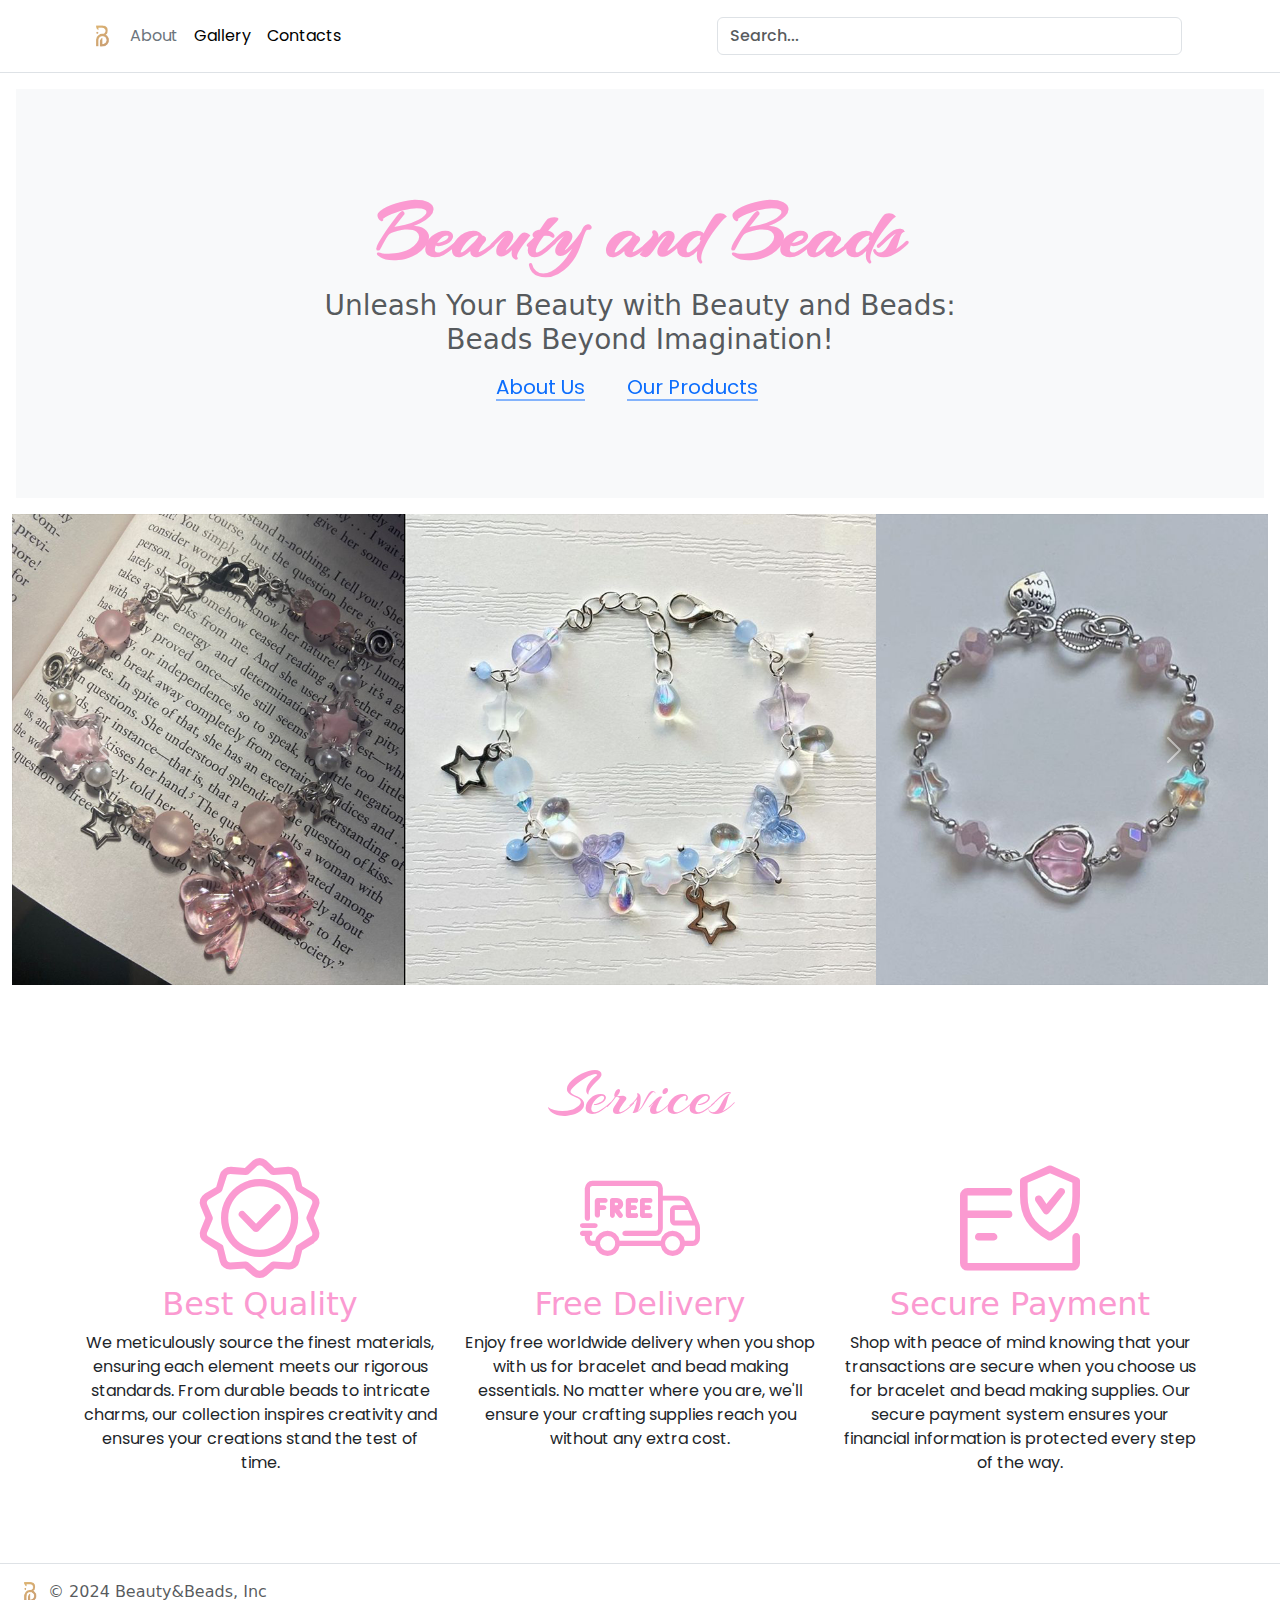
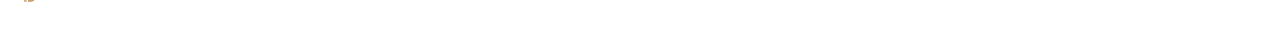
<file: index.html>
<!DOCTYPE html>
<html lang="en">

<head>
  <meta charset="UTF-8">
  <title>Beauty and Beads</title>
  <link rel="icon" type="image/x-icon" href="./images/brand-icon-transparent.png" />
  <link href="https://cdn.jsdelivr.net/npm/bootstrap@5.3.3/dist/css/bootstrap.min.css" rel="stylesheet" integrity="sha384-QWTKZyjpPEjISv5WaRU9OFeRpok6YctnYmDr5pNlyT2bRjXh0JMhjY6hW+ALEwIH" crossorigin="anonymous">

  <link rel="preconnect" href="https://fonts.googleapis.com">
  <link rel="preconnect" href="https://fonts.gstatic.com" crossorigin>
  <link href="https://fonts.googleapis.com/css2?family=Arizonia&family=Berkshire+Swash&family=Caveat:wght@400..700&family=Libre+Baskerville:ital,wght@0,400;0,700;1,400&family=Poppins:ital,wght@0,100;0,200;0,300;0,400;0,500;0,600;0,700;0,800;0,900;1,100;1,200;1,300;1,400;1,500;1,600;1,700;1,800;1,900&display=swap" rel="stylesheet">
  
  <link rel="preconnect" href="https://fonts.googleapis.com">
  <link rel="preconnect" href="https://fonts.gstatic.com" crossorigin>
  <link href="https://fonts.googleapis.com/css2?family=Arizonia&family=Berkshire+Swash&family=Caveat:wght@400..700&family=Libre+Baskerville:ital,wght@0,400;0,700;1,400&family=Poppins:ital,wght@0,100;0,200;0,300;0,400;0,500;0,600;0,700;0,800;0,900;1,100;1,200;1,300;1,400;1,500;1,600;1,700;1,800;1,900&display=swap" rel="stylesheet">

  <link rel="preconnect" href="https://fonts.googleapis.com">
  <link rel="preconnect" href="https://fonts.gstatic.com" crossorigin>
  <link href="https://fonts.googleapis.com/css2?family=Arizonia&family=Berkshire+Swash&family=Caveat:wght@400..700&family=Libre+Baskerville:ital,wght@0,400;0,700;1,400&family=Poppins:ital,wght@0,100;0,200;0,300;0,400;0,500;0,600;0,700;0,800;0,900;1,100;1,200;1,300;1,400;1,500;1,600;1,700;1,800;1,900&family=Sacramento&display=swap" rel="stylesheet">

  <link rel="stylesheet" type="text/css" href="./images/Icon/flaticon_mycollection.css">

  <link rel="stylesheet" href="./style.css">
</head>

<header class="p-3 mb-3 border-bottom">
    <div class="container">
      <div class="d-flex flex-wrap align-items-center justify-content-center justify-content-lg-start">
        <a href="/" class="d-flex align-items-center mb-2 mb-lg-0 link-body-emphasis text-decoration-none">
        </a><img src="./images/brand-icon.jpg" height="40">

        <ul class="nav col-12 col-lg-auto me-lg-auto mb-2 justify-content-center mb-md-0">
          <li><a href="./reference/about.html" class="nav-link px-2 link-secondary">About</a></li>
          <li><a href="./reference/product.html" class="nav-link px-2 link-body-emphasis">Gallery</a></li>
          <li><a href="./reference/contact.html" class="nav-link px-2 link-body-emphasis">Contacts</a></li>
        </ul>

        <form class="col-12 col-lg-5 mb-3 mb-lg-0 me-lg-3 justify-content-end" role="search">
          <input type="search" class="form-control" placeholder="Search..." aria-label="Search">
        </form>
        </div>
      </div>
    </div>
  </header>

  <div class="position-relative overflow-hidden p-3 p-md-5 m-md-3 text-center bg-body-tertiary">
    <div class="col-md-7 p-lg-6 mx-auto my-5">
      <h1 class="display-1 fw-bold">Beauty and Beads</h1>
      <h3 class="fw-normal text-muted mb-3">Unleash Your Beauty with Beauty and Beads: Beads Beyond Imagination!</h3>
      <div class="d-flex gap-3 justify-content-center lead fw-normal">
        <a class="icon-link" href="./reference/about.html">
          About Us
          <svg class="bi"><use xlink:href="#chevron-right"></use></svg>
        </a>
        <a class="icon-link" href="./reference/product.html">
          Our Products
          <svg class="bi"><use xlink:href="#chevron-right"></use></svg>
        </a>
      </div>
    </div>
    <div class="product-device shadow-sm d-none d-md-block"></div>
    <div class="product-device product-device-2 shadow-sm d-none d-md-block"></div>
  </div>

  <div class="container-fluid" >
    <div id="carouselExampleAutoplaying" class="carousel slide" data-bs-ride="carousel">
      <div class="carousel-inner">
        <div class="carousel-item active">
          <img src="./images/Beads/carrousel/photo-1.png" class="d-block w-100" alt="colorful bracelet with white background">
        </div>
        <div class="carousel-item">
          <img src="./images/Beads/carrousel/photo-2.png" class="d-block w-100" alt="gold bracelet with black background">
        </div>
        <div class="carousel-item">
          <img src="./images/Beads/carrousel/photo-3.png" class="d-block w-100" alt="white bracelet with white background">
        </div>
      </div>
      <button class="carousel-control-prev" type="button" data-bs-target="#carouselExampleAutoplaying" data-bs-slide="prev">
        <span class="carousel-control-prev-icon" aria-hidden="true"></span>
        <span class="visually-hidden">Previous</span>
      </button>
      <button class="carousel-control-next" type="button" data-bs-target="#carouselExampleAutoplaying" data-bs-slide="next">
        <span class="carousel-control-next-icon" aria-hidden="true"></span>
        <span class="visually-hidden">Next</span>
      </button>
    </div>
  </div>

  <div class="container">
    <div class="text-center">
      <h2 class="display-3 my-4 pt-5">Services</h2>
    </div>
    <div class="row g-4 pb-5 row-cols-1 row-cols-lg-3">
      <div class="col d-flex align-items-start">
        <div class="text-center">
          <span class="fa-stack fa-4x">
            <i class="flaticon-quality"></i>
          </span>
          <h3 class="fs-2 text-body-emphasis">Best Quality</h3>
          <p>We meticulously source the finest materials, ensuring each element meets our rigorous standards. From durable beads to intricate charms, our collection inspires creativity and ensures your creations stand the test of time.</p>
        </div>
      </div>
      <div class="col d-flex align-items-start">
        <div class="text-center">
          <span class="fa-stack fa-4x">
            <i class="flaticon-free-delivery"></i>
          </span>
          <h3 class="fs-2 text-body-emphasis">Free Delivery</h3>
          <p>Enjoy free worldwide delivery when you shop with us for bracelet and bead making essentials. No matter where you are, we'll ensure your crafting supplies reach you without any extra cost.</p>
        </div>
      </div>
      <div class="col d-flex align-items-start">
        <div class="text-center">
          <span class="fa-stack fa-4x">
            <i class="flaticon-credit-card"></i>
          </span>
          <h3 class="fs-2 text-body-emphasis">Secure Payment</h3>
          <p>Shop with peace of mind knowing that your transactions are secure when you choose us for bracelet and bead making supplies. Our secure payment system ensures your financial information is protected every step of the way.</p>
        </div>
      </div>
    </div>
  </div>

  <footer class="d-flex flex-wrap justify-content-between align-items-center py-3 my-4 border-top">
    <div class="col-md-3 d-flex align-items-center ml-3">
      <a href="/" class="mb-3 me-2 mb-md-0 text-body-secondary text-decoration-none lh-1">
        <img src="./images/brand-icon-transparent.png" height="20" >
      </a>
      <span class="mb-3 mb-md-0 text-body-secondary">© 2024 Beauty&Beads, Inc</span>
    </div>
  </footer>

    <script>
      function redirect_product() {
        window.location.href ='./reference/product.html';
    }
    </script>

    <script redirect_about( {
      window.location.href ='./reference/about.html'
    })

    <script src="https://cdn.jsdelivr.net/npm/bootstrap@5.3.3/dist/js/bootstrap.bundle.min.js" integrity="sha384-YvpcrYf0tY3lHB60NNkmXc5s9fDVZLESaAA55NDzOxhy9GkcIdslK1eN7N6jIeHz" crossorigin="anonymous"></script>
</body>

</html>
</file>
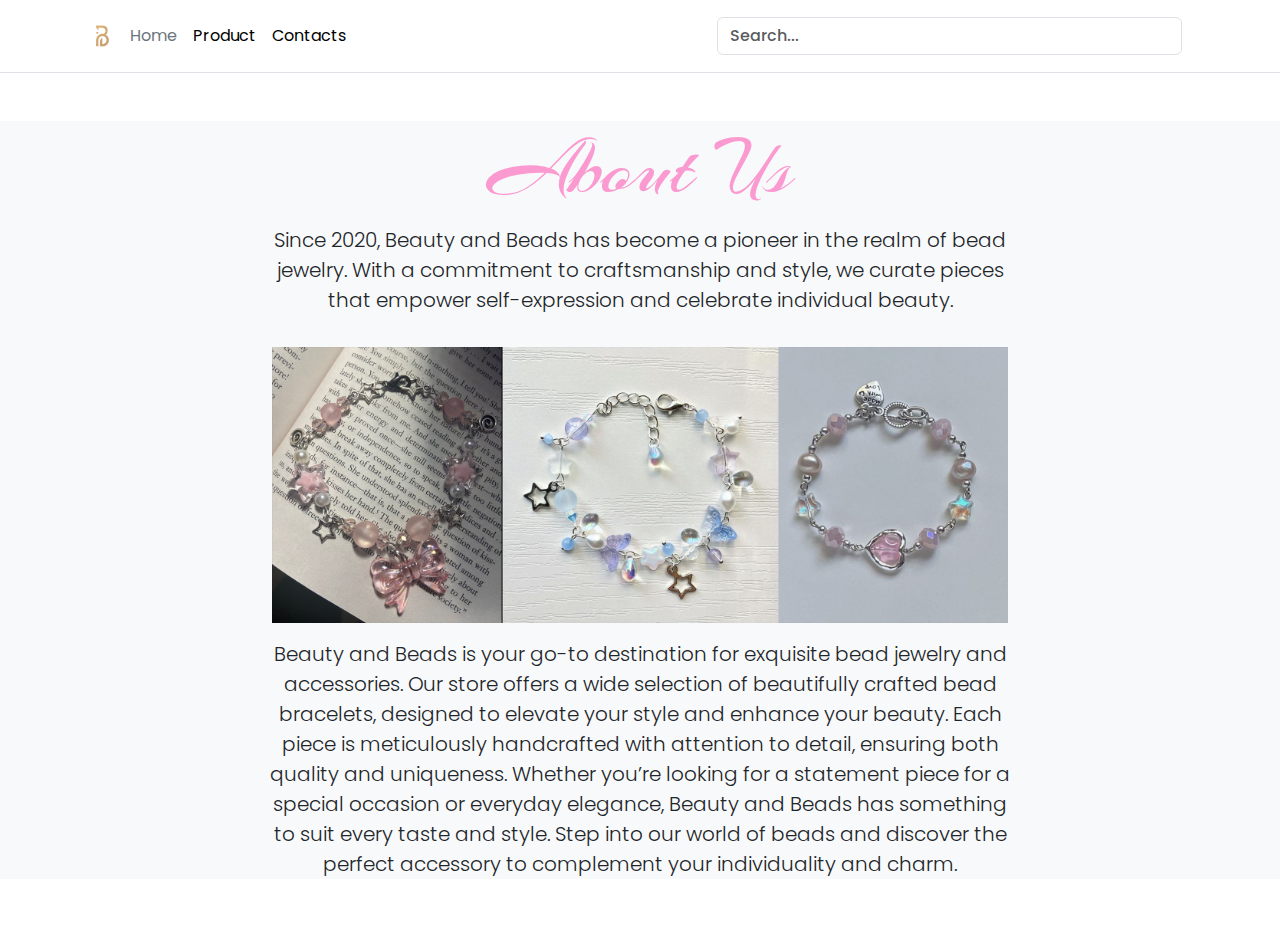
<file: reference/about.html>
<!DOCTYPE html>
<html lang="en">

<head>
  <meta charset="UTF-8">
  <title>About</title>
  <link href="https://cdn.jsdelivr.net/npm/bootstrap@5.3.3/dist/css/bootstrap.min.css" rel="stylesheet" integrity="sha384-QWTKZyjpPEjISv5WaRU9OFeRpok6YctnYmDr5pNlyT2bRjXh0JMhjY6hW+ALEwIH" crossorigin="anonymous">

  <link rel="icon" type="image/x-icon" href="../images/brand-icon-transparent.png" />

  <link rel="preconnect" href="https://fonts.googleapis.com">
  <link rel="preconnect" href="https://fonts.gstatic.com" crossorigin>
  <link href="https://fonts.googleapis.com/css2?family=Arizonia&family=Berkshire+Swash&family=Caveat:wght@400..700&family=Libre+Baskerville:ital,wght@0,400;0,700;1,400&family=Poppins:ital,wght@0,100;0,200;0,300;0,400;0,500;0,600;0,700;0,800;0,900;1,100;1,200;1,300;1,400;1,500;1,600;1,700;1,800;1,900&display=swap" rel="stylesheet">
  
  <link rel="preconnect" href="https://fonts.googleapis.com">
  <link rel="preconnect" href="https://fonts.gstatic.com" crossorigin>
  <link href="https://fonts.googleapis.com/css2?family=Arizonia&family=Berkshire+Swash&family=Caveat:wght@400..700&family=Libre+Baskerville:ital,wght@0,400;0,700;1,400&family=Poppins:ital,wght@0,100;0,200;0,300;0,400;0,500;0,600;0,700;0,800;0,900;1,100;1,200;1,300;1,400;1,500;1,600;1,700;1,800;1,900&display=swap" rel="stylesheet">

  <link rel="preconnect" href="https://fonts.googleapis.com">
  <link rel="preconnect" href="https://fonts.gstatic.com" crossorigin>
  <link href="https://fonts.googleapis.com/css2?family=Arizonia&family=Berkshire+Swash&family=Caveat:wght@400..700&family=Libre+Baskerville:ital,wght@0,400;0,700;1,400&family=Poppins:ital,wght@0,100;0,200;0,300;0,400;0,500;0,600;0,700;0,800;0,900;1,100;1,200;1,300;1,400;1,500;1,600;1,700;1,800;1,900&family=Sacramento&display=swap" rel="stylesheet">

  <link rel="stylesheet" href="../style.css">
</head>

<body>
  <header class="p-3 mb-3 border-bottom">
    <div class="container">
      <div class="d-flex flex-wrap align-items-center justify-content-center justify-content-lg-start">
        <a href="../index.html" class="d-flex align-items-center mb-2 mb-lg-0 link-body-emphasis text-decoration-none">
        </a><img src="../images/brand-icon.jpg" height="40">

        <ul class="nav col-12 col-lg-auto me-lg-auto mb-2 justify-content-center mb-md-0">
          <li><a href="../index.html" class="nav-link px-2 link-secondary">Home</a></li>
          <li><a href="./product.html" class="nav-link px-2 link-body-emphasis">Product</a></li>
          <li><a href="../reference/contact.html" class="nav-link px-2 link-body-emphasis">Contacts</a></li>
        </ul>

        <form class="col-12 col-lg-5 mb-3 mb-lg-0 me-lg-3 justify-content-end" role="search">
          <input type="search" class="form-control" placeholder="Search..." aria-label="Search">
        </form>
        </div>
      </div>
    </div>
  </header>

  <div class="my-5">
    <div class="text-center bg-body-tertiary">
      <div class="container">
        <h1 class="display-1 text-body-emphasis">About Us</h1>
        <p class="col-lg-8 mx-auto lead">
          Since 2020, Beauty and Beads has become a pioneer in the realm of bead jewelry. With a commitment to craftsmanship and style, we curate pieces that empower self-expression and celebrate individual beauty.
        </p>
        <div class="row">
          <div class="col-lg-8 mx-auto my-3">
            <img src="../images/Beads/carrousel/photo-1.png" class="img-fluid-custom" alt="Image">
          </div>
        </div>
        <p class="col-lg-8 mx-auto lead">
          Beauty and Beads is your go-to destination for exquisite bead jewelry and accessories. Our store offers a wide selection of beautifully crafted bead bracelets, designed to elevate your style and enhance your beauty. Each piece is meticulously handcrafted with attention to detail, ensuring both quality and uniqueness. Whether you’re looking for a statement piece for a special occasion or everyday elegance, Beauty and Beads has something to suit every taste and style. Step into our world of beads and discover the perfect accessory to complement your individuality and charm.
        </p>
      </div>
    </div>
  </div>

    <script src="https://cdn.jsdelivr.net/npm/bootstrap@5.3.3/dist/js/bootstrap.bundle.min.js" integrity="sha384-YvpcrYf0tY3lHB60NNkmXc5s9fDVZLESaAA55NDzOxhy9GkcIdslK1eN7N6jIeHz" crossorigin="anonymous"></script>
</body>

</html>
</file>
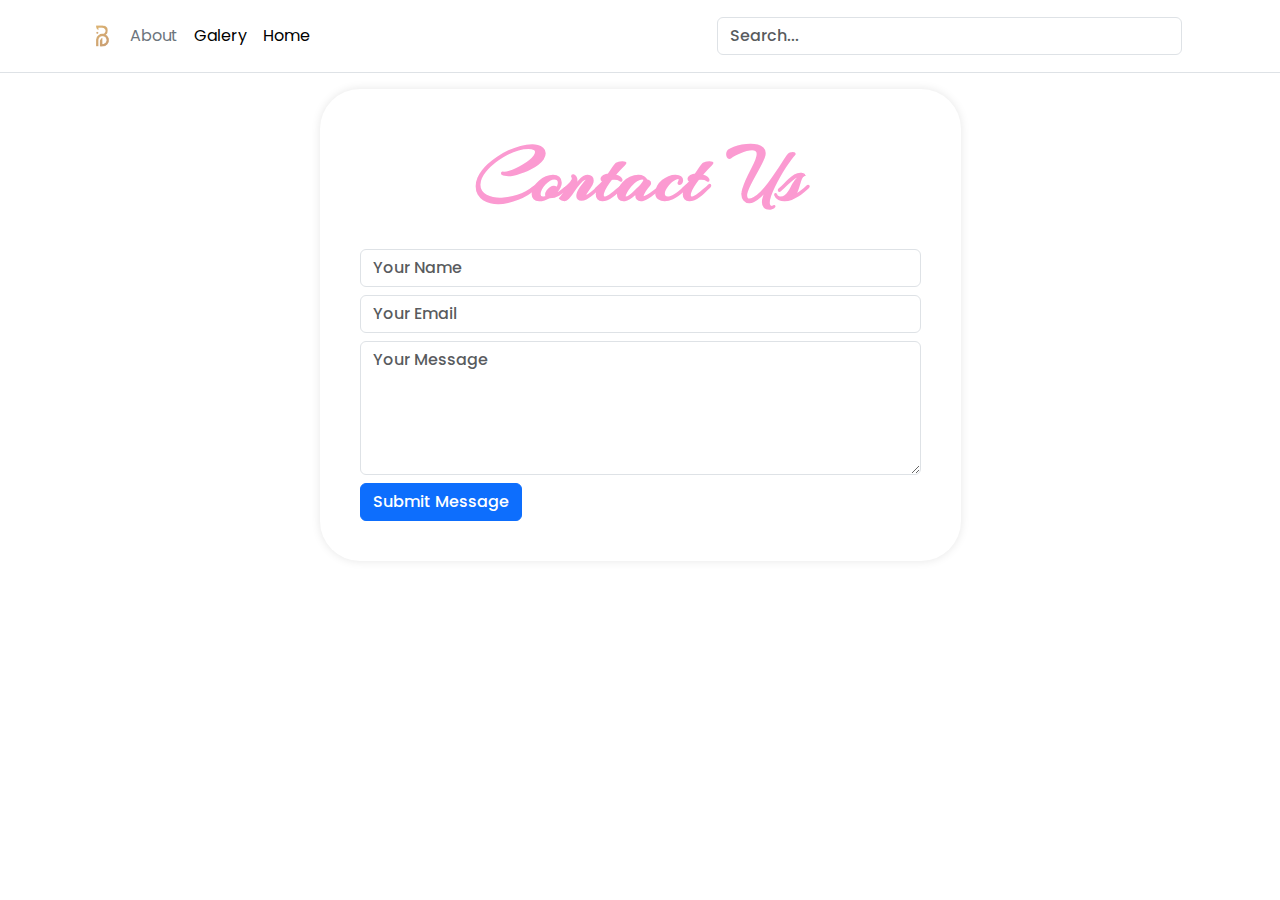
<file: reference/contact.html>
<!DOCTYPE html>
<html lang="en">

<head>
  <meta charset="UTF-8">
  <title>Contact</title>
  <link href="https://cdn.jsdelivr.net/npm/bootstrap@5.3.3/dist/css/bootstrap.min.css" rel="stylesheet" integrity="sha384-QWTKZyjpPEjISv5WaRU9OFeRpok6YctnYmDr5pNlyT2bRjXh0JMhjY6hW+ALEwIH" crossorigin="anonymous">

  <link rel="icon" type="image/x-icon" href="../images/brand-icon-transparent.png" />

  <link rel="preconnect" href="https://fonts.googleapis.com">
  <link rel="preconnect" href="https://fonts.gstatic.com" crossorigin>
  <link href="https://fonts.googleapis.com/css2?family=Arizonia&family=Berkshire+Swash&family=Caveat:wght@400..700&family=Libre+Baskerville:ital,wght@0,400;0,700;1,400&family=Poppins:ital,wght@0,100;0,200;0,300;0,400;0,500;0,600;0,700;0,800;0,900;1,100;1,200;1,300;1,400;1,500;1,600;1,700;1,800;1,900&display=swap" rel="stylesheet">
  
  <link rel="preconnect" href="https://fonts.googleapis.com">
  <link rel="preconnect" href="https://fonts.gstatic.com" crossorigin>
  <link href="https://fonts.googleapis.com/css2?family=Arizonia&family=Berkshire+Swash&family=Caveat:wght@400..700&family=Libre+Baskerville:ital,wght@0,400;0,700;1,400&family=Poppins:ital,wght@0,100;0,200;0,300;0,400;0,500;0,600;0,700;0,800;0,900;1,100;1,200;1,300;1,400;1,500;1,600;1,700;1,800;1,900&display=swap" rel="stylesheet">

  <link rel="preconnect" href="https://fonts.googleapis.com">
  <link rel="preconnect" href="https://fonts.gstatic.com" crossorigin>
  <link href="https://fonts.googleapis.com/css2?family=Arizonia&family=Berkshire+Swash&family=Caveat:wght@400..700&family=Libre+Baskerville:ital,wght@0,400;0,700;1,400&family=Poppins:ital,wght@0,100;0,200;0,300;0,400;0,500;0,600;0,700;0,800;0,900;1,100;1,200;1,300;1,400;1,500;1,600;1,700;1,800;1,900&family=Sacramento&display=swap" rel="stylesheet">

  <link rel="stylesheet" href="../style.css">
</head>

<body class="contact">
  <header class="p-3 mb-3 border-bottom">
    <div class="container">
      <div class="d-flex flex-wrap align-items-center justify-content-center justify-content-lg-start">
        <a href="../index.html" class="d-flex align-items-center mb-2 mb-lg-0 link-body-emphasis text-decoration-none">
        </a><img src="../images/brand-icon.jpg" height="40">

        <ul class="nav col-12 col-lg-auto me-lg-auto mb-2 justify-content-center mb-md-0">
          <li><a href="./about.html" class="nav-link px-2 link-secondary">About</a></li>
          <li><a href="./product.html" class="nav-link px-2 link-body-emphasis">Galery</a></li>
          <li><a href="../index.html" class="nav-link px-2 link-body-emphasis">Home</a></li>
        </ul>

        <form class="col-12 col-lg-5 mb-3 mb-lg-0 me-lg-3 justify-content-end" role="search">
          <input type="search" class="form-control" placeholder="Search..." aria-label="Search">
        </form>
        </div>
      </div>
    </div>
  </header>

  <div class="container contact">
    <div class="row justify-content-center align-items-center">
      <div class="col-md-7">
        <div class="contact-form">
          <h2 class="display-1 text-center mb-4">Contact Us</h2>
          <form>
            <div class="form-group mb-2">
              <input type="text" class="form-control" placeholder="Your Name" required>
            </div>
            <div class="form-group mb-2">
              <input type="email" class="form-control" placeholder="Your Email" required>
            </div>
            <div class="form-group  mb-2">
              <textarea class="form-control" placeholder="Your Message" rows="5" required></textarea>
            </div>
            <button type="submit" class="btn btn-primary btn-block">Submit Message</button>
          </form>
        </div>
      </div>
    </div>
  </div>

  <script src="https://cdn.jsdelivr.net/npm/bootstrap@5.3.3/dist/js/bootstrap.bundle.min.js" integrity="sha384-YvpcrYf0tY3lHB60NNkmXc5s9fDVZLESaAA55NDzOxhy9GkcIdslK1eN7N6jIeHz" crossorigin="anonymous"></script>
</body>

</html>
</file>
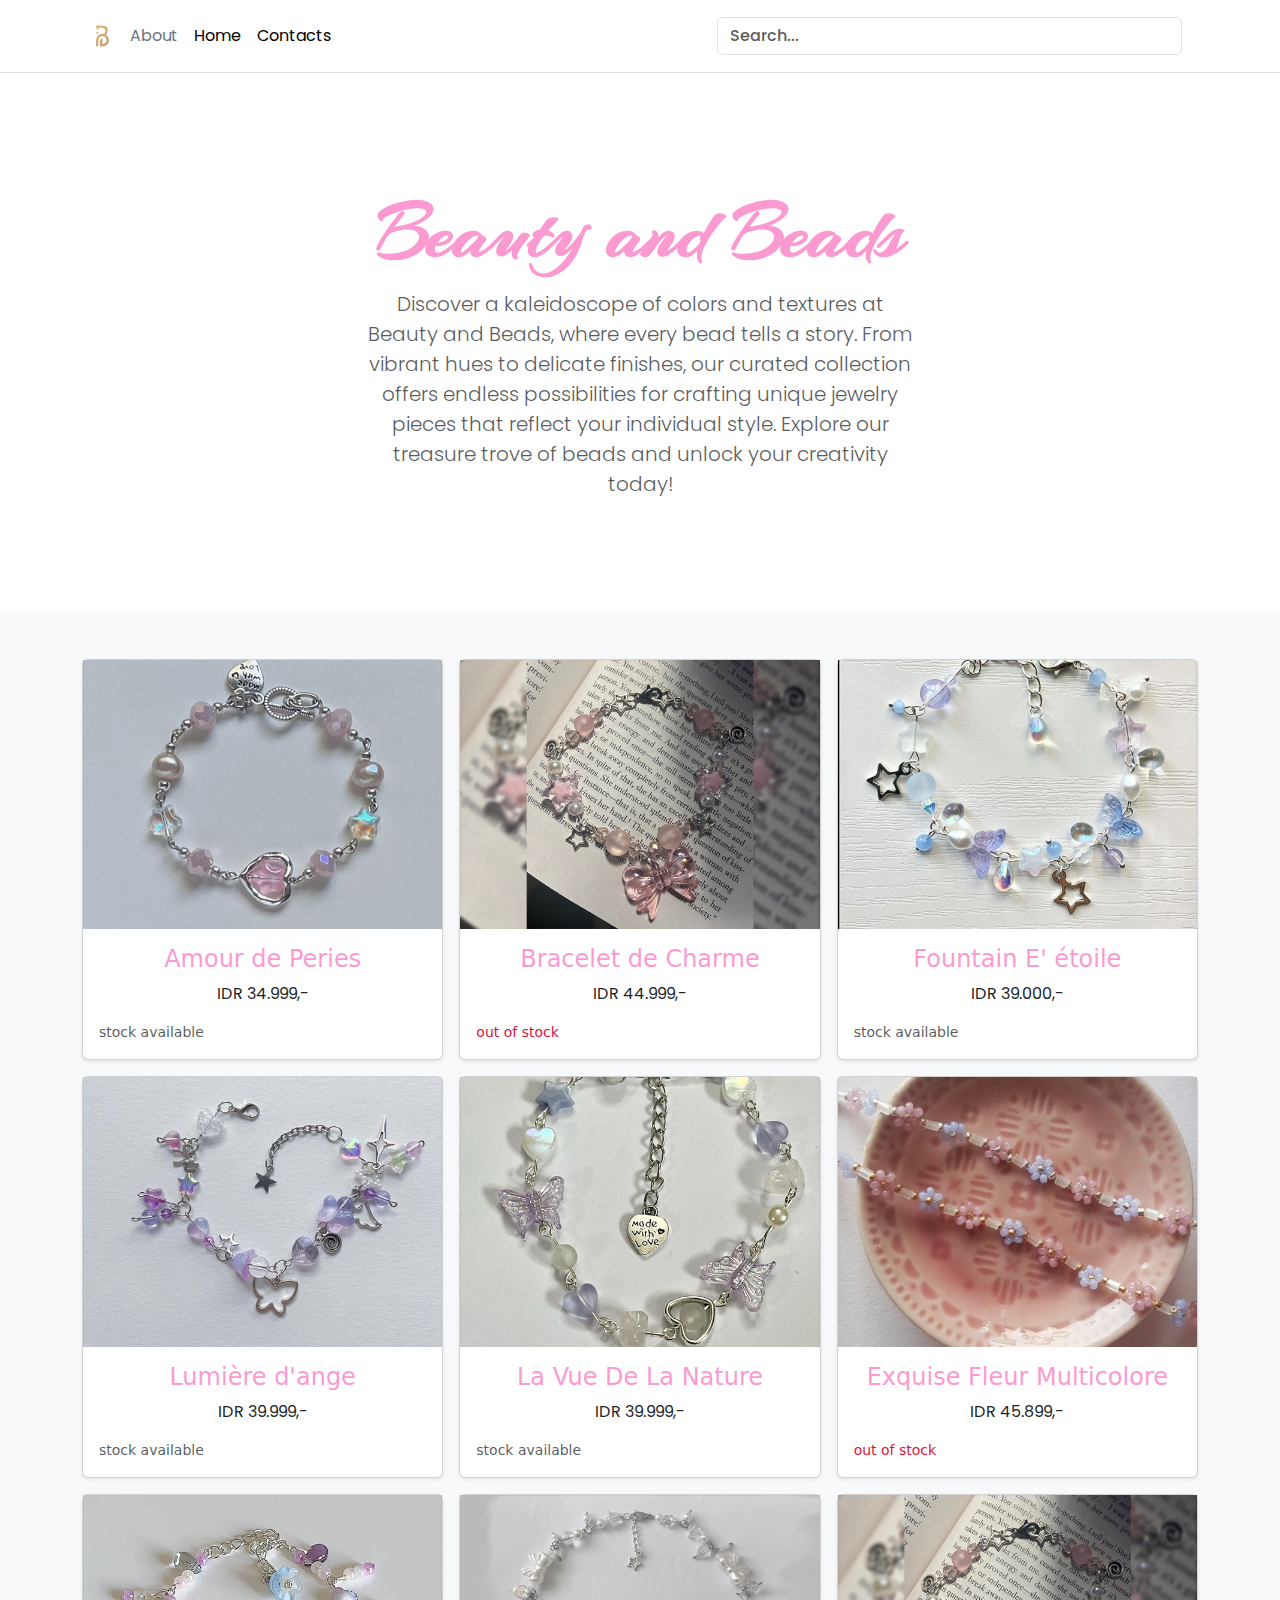
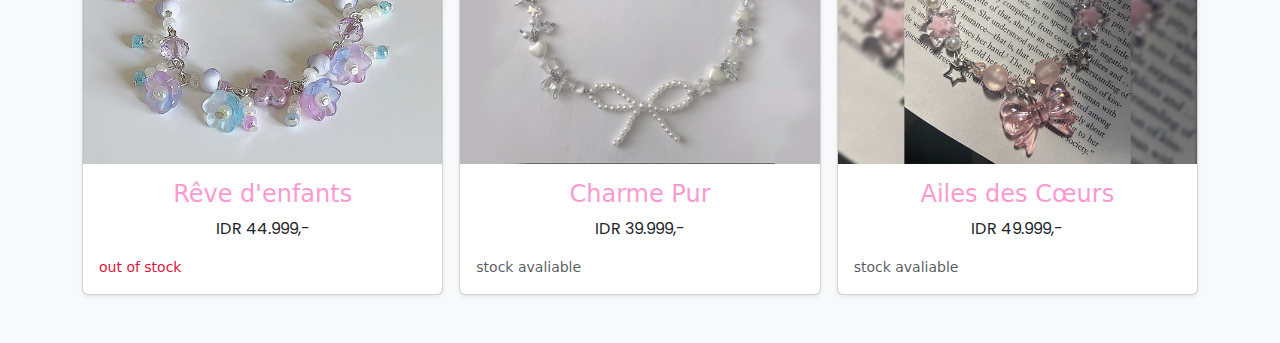
<file: reference/product.html>
<!DOCTYPE html>
<html lang="en">

<head>
  <meta charset="UTF-8">
  <title>Gallery</title>
  <link href="https://cdn.jsdelivr.net/npm/bootstrap@5.3.3/dist/css/bootstrap.min.css" rel="stylesheet" integrity="sha384-QWTKZyjpPEjISv5WaRU9OFeRpok6YctnYmDr5pNlyT2bRjXh0JMhjY6hW+ALEwIH" crossorigin="anonymous">

  <link rel="icon" type="image/x-icon" href="../images/brand-icon-transparent.png" />

  <link rel="preconnect" href="https://fonts.googleapis.com">
  <link rel="preconnect" href="https://fonts.gstatic.com" crossorigin>
  <link href="https://fonts.googleapis.com/css2?family=Arizonia&family=Berkshire+Swash&family=Caveat:wght@400..700&family=Libre+Baskerville:ital,wght@0,400;0,700;1,400&family=Poppins:ital,wght@0,100;0,200;0,300;0,400;0,500;0,600;0,700;0,800;0,900;1,100;1,200;1,300;1,400;1,500;1,600;1,700;1,800;1,900&display=swap" rel="stylesheet">
  
  <link rel="preconnect" href="https://fonts.googleapis.com">
  <link rel="preconnect" href="https://fonts.gstatic.com" crossorigin>
  <link href="https://fonts.googleapis.com/css2?family=Arizonia&family=Berkshire+Swash&family=Caveat:wght@400..700&family=Libre+Baskerville:ital,wght@0,400;0,700;1,400&family=Poppins:ital,wght@0,100;0,200;0,300;0,400;0,500;0,600;0,700;0,800;0,900;1,100;1,200;1,300;1,400;1,500;1,600;1,700;1,800;1,900&display=swap" rel="stylesheet">

  <link rel="preconnect" href="https://fonts.googleapis.com">
  <link rel="preconnect" href="https://fonts.gstatic.com" crossorigin>
  <link href="https://fonts.googleapis.com/css2?family=Arizonia&family=Berkshire+Swash&family=Caveat:wght@400..700&family=Libre+Baskerville:ital,wght@0,400;0,700;1,400&family=Poppins:ital,wght@0,100;0,200;0,300;0,400;0,500;0,600;0,700;0,800;0,900;1,100;1,200;1,300;1,400;1,500;1,600;1,700;1,800;1,900&family=Sacramento&display=swap" rel="stylesheet">

  <link rel="stylesheet" href="../style.css">
  <style>

  </style>
</head>

<body>
  <header class="p-3 mb-3 border-bottom">
    <div class="container">
      <div class="d-flex flex-wrap align-items-center justify-content-center justify-content-lg-start">
        <a href="/" class="d-flex align-items-center mb-2 mb-lg-0 link-body-emphasis text-decoration-none">
        </a><img src="../images/brand-icon.jpg" height="40">

        <ul class="nav col-12 col-lg-auto me-lg-auto mb-2 justify-content-center mb-md-0">
          <li><a href="./about.html" class="nav-link px-2 link-secondary">About</a></li>
          <li><a href="../index.html" class="nav-link px-2 link-body-emphasis">Home</a></li>
          <li><a href="../reference/contact.html" class="nav-link px-2 link-body-emphasis">Contacts</a></li>
        </ul>

        <form class="col-12 col-lg-5 mb-3 mb-lg-0 me-lg-3 justify-content-end" role="search">
          <input type="search" class="form-control" placeholder="Search..." aria-label="Search">
        </form>
        </div>
      </div>
    </div>
  </header>

  <section class="py-5 text-center container">
    <div class="row py-lg-5">
      <div class="col-lg-6 col-md-8 mx-auto">
        <h1 class="display-1 fw-bold">Beauty and Beads</h1>
        <p class="lead text-body-secondary">Discover a kaleidoscope of colors and textures at Beauty and Beads, where every bead tells a story. From vibrant hues to delicate finishes, our curated collection offers endless possibilities for crafting unique jewelry pieces that reflect your individual style. Explore our treasure trove of beads and unlock your creativity today!</p>
      </div>
    </div>
  </section>

  <div class="album py-5 bg-body-tertiary">
    <div class="container">
      <div class="row row-cols-1 row-cols-sm-2 row-cols-md-3 g-3">
        <!--Item 1-->
        <div class="col">
          <div class="card shadow-sm">
            <img src="../images/Beads/beads-1.png" alt="...">
            <div class="card-body text-center">
              <h4 class="card-title">Amour de Peries</h4>
              <p class="card-text">IDR 34.999,-</p>
              <div class="d-flex justify-content-between align-items-center">
                <small class="text-body-secondary">stock available</small>
              </div>
            </div>
          </div>
        </div>
        <!--Item 2-->
        <div class="col">
          <div class="card shadow-sm">
            <img src="../images/Beads/beads-2.png" alt="...">
            <div class="card-body text-center">
              <h4 class="card-title">Bracelet de Charme</h4>
              <p class="card-text">IDR 44.999,-</p>
              <div class="d-flex justify-content-between align-items-center">
                <small class="text-body-secondary outofstock">out of stock</small>
              </div>
            </div>
          </div>
        </div>
        <!--Item 3-->
        <div class="col">
          <div class="card shadow-sm">
            <img src="../images/Beads/beads-3.png" alt="...">
            <div class="card-body text-center">
              <h4 class="card-title">Fountain E' étoile</h4>
              <p class="card-text">IDR 39.000,-</p>
              <div class="d-flex justify-content-between align-items-center">
                <small class="text-body-secondary">stock available</small>
              </div>
            </div>
          </div>
        </div>
        <!--Item 4-->
        <div class="col">
          <div class="card shadow-sm">
            <img src="../images/Beads/beads-4.png" alt="...">
            <div class="card-body text-center">
              <h4 class="card-title">Lumière d'ange</h4>
              <p class="card-text">IDR 39.999,-</p>
              <div class="d-flex justify-content-between align-items-center">
                <small class="text-body-secondary">stock available</small>
              </div>
            </div>
          </div>
        </div>
        <!--Item 5-->
        <div class="col">
          <div class="card shadow-sm">
            <img src="../images/Beads/beads-5.png" alt="...">
            <div class="card-body text-center">
              <h4 class="card-title">La Vue De La Nature</h4>
              <p class="card-text">IDR 39.999,-</p>
              <div class="d-flex justify-content-between align-items-center">
                <small class="text-body-secondary">stock available</small>
              </div>
            </div>
          </div>
        </div>
        <!--Item 6-->
        <div class="col">
          <div class="card shadow-sm">
            <img src="../images/Beads/beads-6.png" alt="...">
            <div class="card-body text-center">
              <h4 class="card-title">Exquise Fleur Multicolore</h4>
              <p class="card-text">IDR 45.899,-</p>
              <div class="d-flex justify-content-between align-items-center">
                <small class="text-body-secondary outofstock">out of stock</small>
              </div>
            </div>
          </div>
        </div>
        <!--Item 7-->
        <div class="col">
          <div class="card shadow-sm">
            <img src="../images/Beads/beads-7.png" alt="...">
            <div class="card-body text-center">
              <h4 class="card-title">Rêve d'enfants</h4>
              <p class="card-text">IDR 44.999,-</p>
              <div class="d-flex justify-content-between align-items-center">
                <small class="text-body-secondary outofstock">out of stock</small>
              </div>
            </div>
          </div>
        </div>
        <!--Item 8-->
        <div class="col">
          <div class="card shadow-sm">
            <img src="../images/Beads/beads-8.png" alt="...">
            <div class="card-body text-center">
              <h4 class="card-title">Charme Pur</h4>
              <p class="card-text">IDR 39.999,-</p>
              <div class="d-flex justify-content-between align-items-center">
                <small class="text-body-secondary">stock avaliable</small>
              </div>
            </div>
          </div>
        </div>
        <!--Item 9-->
        <div class="col">
          <div class="card shadow-sm">
            <img src="../images/Beads/beads-2.png" alt="...">
            <div class="card-body text-center">
              <h4 class="card-title">Ailes des Cœurs</h4>
              <p class="card-text">IDR 49.999,-</p>
              <div class="d-flex justify-content-between align-items-center">
                <small class="text-body-secondary">stock avaliable</small>
              </div>
            </div>
          </div>
        </div>
      </div>
    </div>
  </div>


  <script src="https://cdn.jsdelivr.net/npm/bootstrap@5.3.3/dist/js/bootstrap.bundle.min.js" integrity="sha384-YvpcrYf0tY3lHB60NNkmXc5s9fDVZLESaAA55NDzOxhy9GkcIdslK1eN7N6jIeHz" crossorigin="anonymous"></script>
</body>

</html>
</file>
<file: images/Icon/flaticon_mycollection.css>
/*!
*    ______ _       _   _
*    |  ____| |     | | (_)
*    | |__  | | __ _| |_ _  ___ ___  _ __
*    |  __| | |/ _` | __| |/ __/ _ \| '_ \
*    | |    | | (_| | |_| | (_| (_) | | | |
*    |_|    |_|\__,_|\__|_|\___\___/|_| |_|
*
*         https://www.flaticon.com
*/

@font-face {
    font-family: "flaticon_mycollection";
    src: url("./flaticon_mycollection.woff2?3766b1c2cb164ecc64d3950669baad14") format("woff2"),
url("./flaticon_mycollection.woff?3766b1c2cb164ecc64d3950669baad14") format("woff"),
url("./flaticon_mycollection.eot?3766b1c2cb164ecc64d3950669baad14#iefix") format("embedded-opentype"),
url("./flaticon_mycollection.ttf?3766b1c2cb164ecc64d3950669baad14") format("truetype"),
url("./flaticon_mycollection.svg?3766b1c2cb164ecc64d3950669baad14#flaticon_mycollection") format("svg")
}

i[class^="flaticon-"]:before, i[class*=" flaticon-"]:before {
    font-family: flaticon_mycollection !important;
    font-style: normal;
    font-weight: normal !important;
    font-variant: normal;
    text-transform: none;
    line-height: 1;
    -webkit-font-smoothing: antialiased;
    -moz-osx-font-smoothing: grayscale;
}

.flaticon-quality:before {
    content: "\f101";
    font-size: 120px;
    color: #FB9AD1;
}
.flaticon-free-delivery:before {
    content: "\f102";
    font-size: 120px;
    color: #FB9AD1;
}
.flaticon-credit-card:before {
    content: "\f103";
    font-size: 120px;
    color: #FB9AD1;
}
</file>
<file: style.css>
h1 {
    font-family: "Arizonia", cursive;
    font-weight: 1000;
    font-style: normal;
    color: #FB9AD1 !important;
  }

 h2 {
    font-family: "Arizonia", cursive;
    font-weight: 1000;
    font-style: normal;
    color: #FB9AD1 !important;
  }

  body > div.container.my-5 > div > h1 {
    padding-top: 20px !important;
  }

  body > div.container.my-5 > div > p {
    color: #222831 !important;
  }

  body > div.container.my-5 > div > div > button {
    background-color: #153448 !important;
    --bs-btn-hover-border-color: #000 !important;
    --bs-btn-active-border-color: #000 !important;
    --bs-btn-border-color: #000;
  }

  body > div.container.my-5 > div {
    background-color: #EEEEEE !important;
  }

  body > footer > div > a > img {
    margin-left: 20px;
  }

  p {
    font-family: "Poppins", sans-serif;
    font-weight: 400;
    font-style: normal;
  }

  a {
    font-family: "Poppins", sans-serif;
    font-weight: 400;
    font-style: normal;
  }

  .gold{
    color: black;
    font-weight: 500;
  }

  .main-colored {
    background-color: #3C5B6F !important;
  }

  .outofstock {
    color: crimson !important;
  }

  .card-title {
    color: #FB9AD1 !important;
  }

  .text-body-emphasis {
    color: #FB9AD1 !important;
  }

  .contact-form {
    background-image: url("./images/map-image.png");
    padding: 40px;
    border-radius: 40px;
    box-shadow: 0px 0px 10px rgba(0, 0, 0, 0.1);

  }
  .contact-form h2 {
    font-weight: 700;
    color: #333;
  }

  .form-control{
    font-family: "poppins", sans-serif;
    font-weight: 500;
    font-style: normal;
    color: #000 !important;
  }

  .btn.btn-primary.btn-block {
    font-family: "poppins", sans-serif;
    font-weight: 500;
    font-style: normal;
    color: #fff !important;
  }

  .img-fluid-custom {
    width: 100%;
    max-height: 300px;
    height: auto;
  }
</file>
